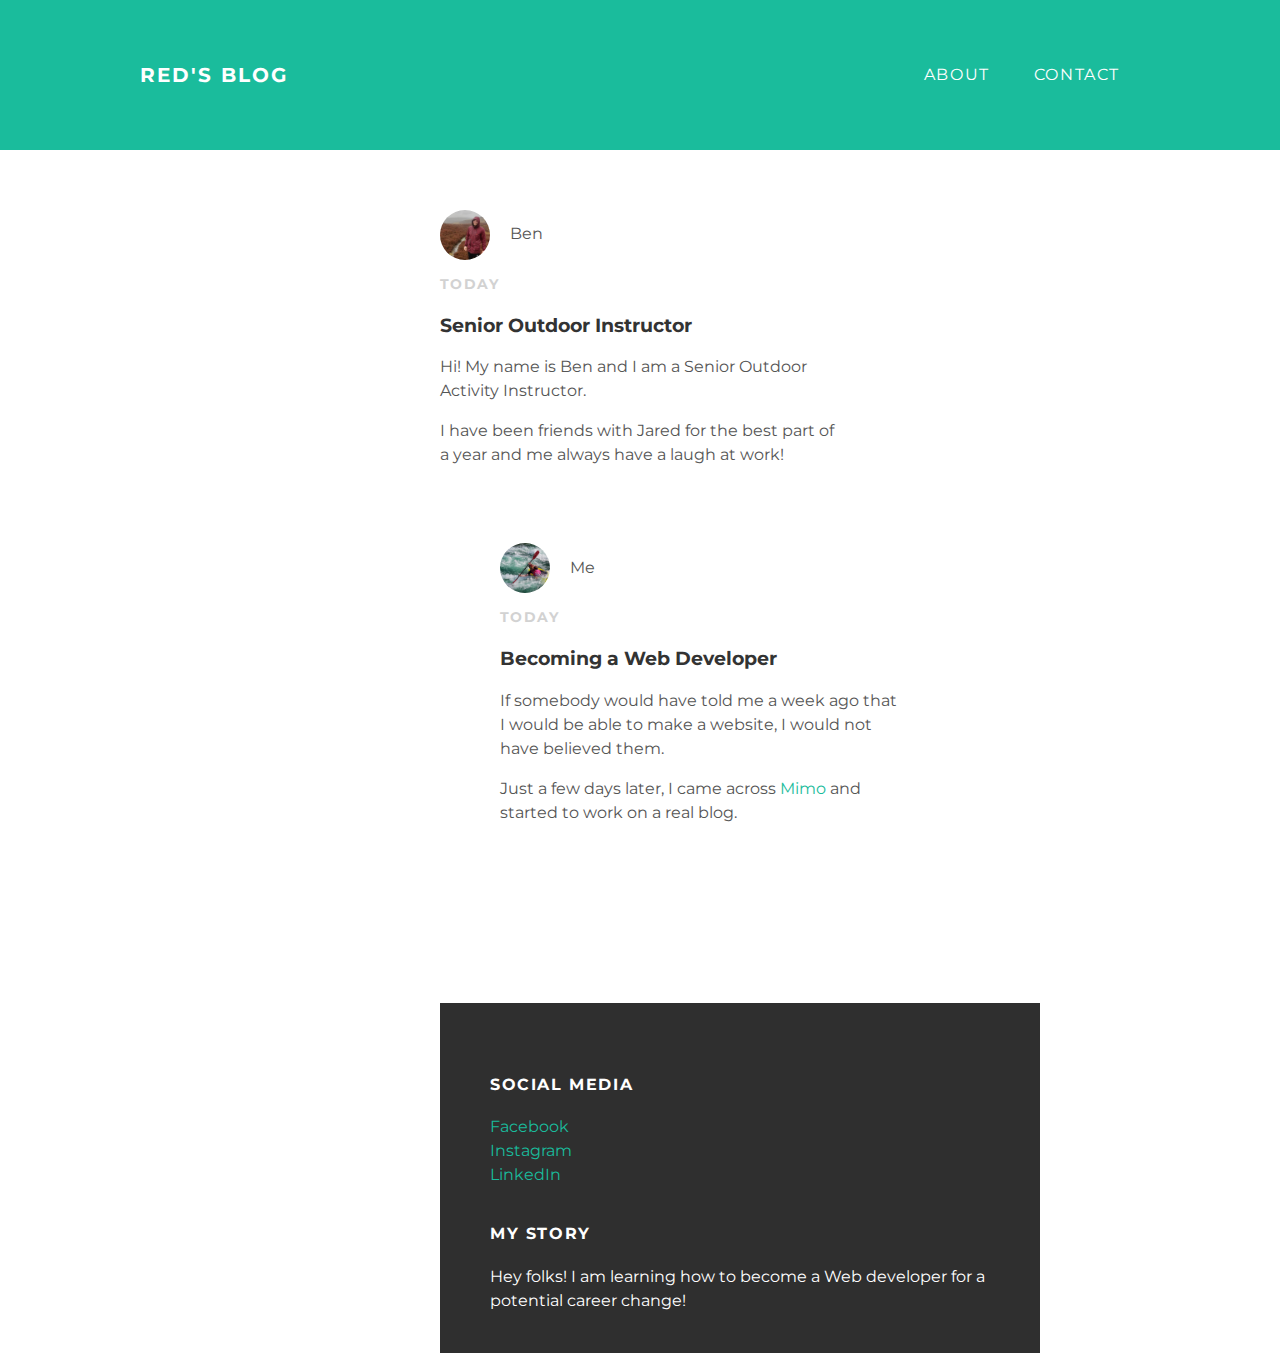
<file: index.html>
<!DOCTYPE html>
<html>
  <head>
    <title>Red's Blog</title>
    <link rel="stylesheet" type="text/css" href="styles.css">
  </head>
  <body>
    <div id="header">
     <div class="container">
       <a id="header-title" href="index.html">Red's Blog</a>
       <ul id="header-nav" class="navbar-links">
         <li><a href="about.html">About</a></li>
         <li><a href="mailto:jared.eacret@gmail.com">Contact</a></li>
      </ul>
     </div>
    </div>
    <div id="content">
     <div class="post-container">
       <div class="post">
         <div class="post-author">
           <img src="ben.png">
           <span>Ben</span>
         </div>
         <p class="post-date">Today</p>
         <h3 class="post-title">Senior Outdoor Instructor</h3>
         <div class="post-content">
           <p>Hi! My name is Ben and I am a Senior Outdoor Activity Instructor.</p>
           <p>I have been friends with Jared for the best part of a year and me always have a laugh at work!</p>
       </div>
       <div class="post-container">
       <div class="post">
         <div class="post-author">
           <img src="me.png">
           <span>Me</span>
         </div>
         <p class="post-date">Today</p>
         <h3 class="post-title">Becoming a Web Developer</h3>
         <div class="post-content">
           <p>If somebody would have told me a week ago that I would be able to make a website, I would not have believed them.</p>
           <p>Just a few days later, I came across <a href="https://getmimo.com">Mimo</a> and started to work on a real blog.</p>
       </div>
     </div>
     
    <div id="footer">
     <div class="container">

       <div class="column">
         <h4>Social Media</h4>
         <p>
           <a href="https://www.facebook.com/">Facebook</a>
           <br>
           <a href="https://www.instagram.com/">Instagram</a>
           <br>
           <a href="https://www.linkedin.com/feed/?trk=404_page">LinkedIn</a>
           </p>
           </div>

         <div class="column">
           <h4>My Story</h4>
           <p>Hey folks! I am learning how to become a Web developer for a potential career change!</p>
           </div>

      </div>
     </div>
  </body>
</html>
</file>
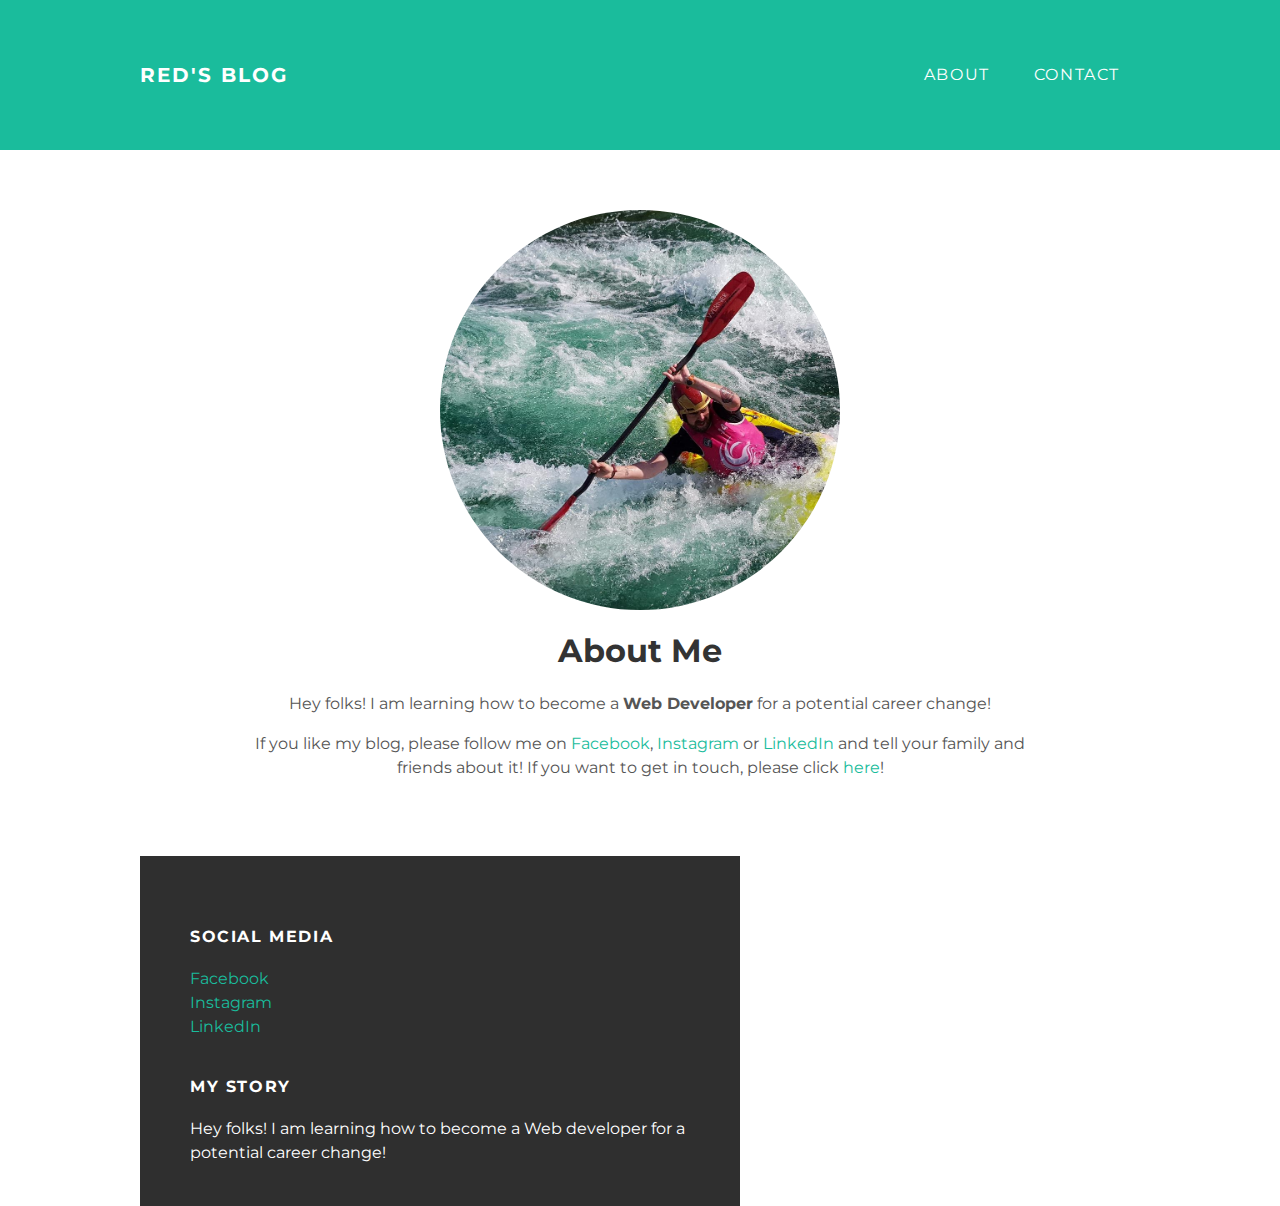
<file: about.html>
<!DOCTYPE html>
<html>
  <head>
    <title>Red's Blog</title>
    <link rel="stylesheet" type="text/css" href="styles.css">
  </head>
  <body>
    <div id="header">
     <div class="container">
         <a id="header-title" href="index.html">Red's Blog</a>
         <ul id="header-nav" class="navbar-links">
           <li><a href="about.html">About</a></li>
           <li><a href="mailto:jared.eacret@gmail.com">Contact</a></li>
      </ul>
     </div>
    </div>
    <div id="content">
     <div class="container">
       <div class="about">
         <div class="about-author">
           <img src="me.png">
         </div>
         <h1 class="about-title">About Me</h1>
         <div class="about-content">
           <p>Hey folks! I am learning how to become a <strong>Web Developer</strong> for a potential career change!</p>
           <p>If you like my blog, please follow me on <a href="https://www.facebook.com/">Facebook</a>, <a href="https://www.instagram.com/">Instagram</a> or <a href="https://www.linkedin.com/feed/?trk=404_page">LinkedIn</a> and tell your family and friends about it! If you want to get in touch, please click <a href="mailto:jared.eacret@gmail.com">here</a>!</p>
       </div>
     </div>
    <div id="footer">
     <div class="container">
       <div class="column">
         <h4>Social Media</h4>
         <p>
           <a href="https://www.facebook.com/">Facebook</a>
           <br>
           <a href="https://www.instagram.com/">Instagram</a>
           <br>
           <a href="https://www.linkedin.com/feed/?trk=404_page">LinkedIn</a>
           </p>
           </div>
         </div>
         <div class="column">
           <h4>My Story</h4>
           <p>Hey folks! I am learning how to become a Web developer for a potential career change!</p>
           </div>
     </div>
  </body>
</html>
</file>
<file: styles.css>
@import url(http://fonts.googleapis.com/css?family=Montserrat:400,700);

body {
  margin: 0;
  color: #555;

  font-family: 'Montserrat',
sans-serif;
}

#header {
  background-color: #1abc9c;
  height: 150px;
  line-height: 150px;
}

#header a {
  color: white;
  text-decoration: none;

  text-transform: uppercase;
  letter-spacing: 0.1em;
}

#header a:hover {
  color: #222;
}

#header-title {
  display: block;
  float: left;

  font-size: 20px;
  font-weight: bold;
}

#header-nav {
  display: block;
  float: right;
  margin-top: 0;
}

#header-nav li {
  display: inline;
  padding: 20px;
}

.container {
  max-width: 1000px;
  margin: 0 auto;
}

#footer {
  background-color: #2f2f2f;
  width: 500px;
  height: 250px;
  padding: 50px 50px;
  float: left;
}
.column {
  min-width: 300px;
  display: inline-block;
}
.column {
  min-width: 300px;
  display: inline-block;
  vertical-align: top;
}

#footer h4 {
  color: white;
  text-transform: uppercase;
  letter-spacing: 0.1em;
}

#footer p {
  color: white;
}

a {
  color: #1abc9c;
  text-decoration: none;
}
a:hover {
  color: #F6A623;
}

.post {
  max-width: 800px;
  margin: 0 auto;
  padding: 60px 0;
}
.post-author img {
  width: 50px;
  height: 50px;
  vertical-align: middle;
}
.post-author span {
  margin-left: 16px;
}
.post-date {
  color: #D2D2D2;

  font-size: 14px;
  font-weight: bold;

  text-transform: uppercase;
  letter-spacing: 0.1em;
}

h1, h2, h3, h4 {
  color: #333;
}

p {
  line-height: 1.5;
}

.about {
  text-align: center;
}

.post, .about {
  max-width: 800px;
  margin: 0 auto;
  padding: 60px;
}

.post, .about img {
  width: 400px;
  height: 400px;
  vertical-align: middle;
}

.post-author img, .about-author img {
  border-radius: 50%;
}

.post-container:nth-child(even) {
  background-color: #f2f2f2;
}
</file>
